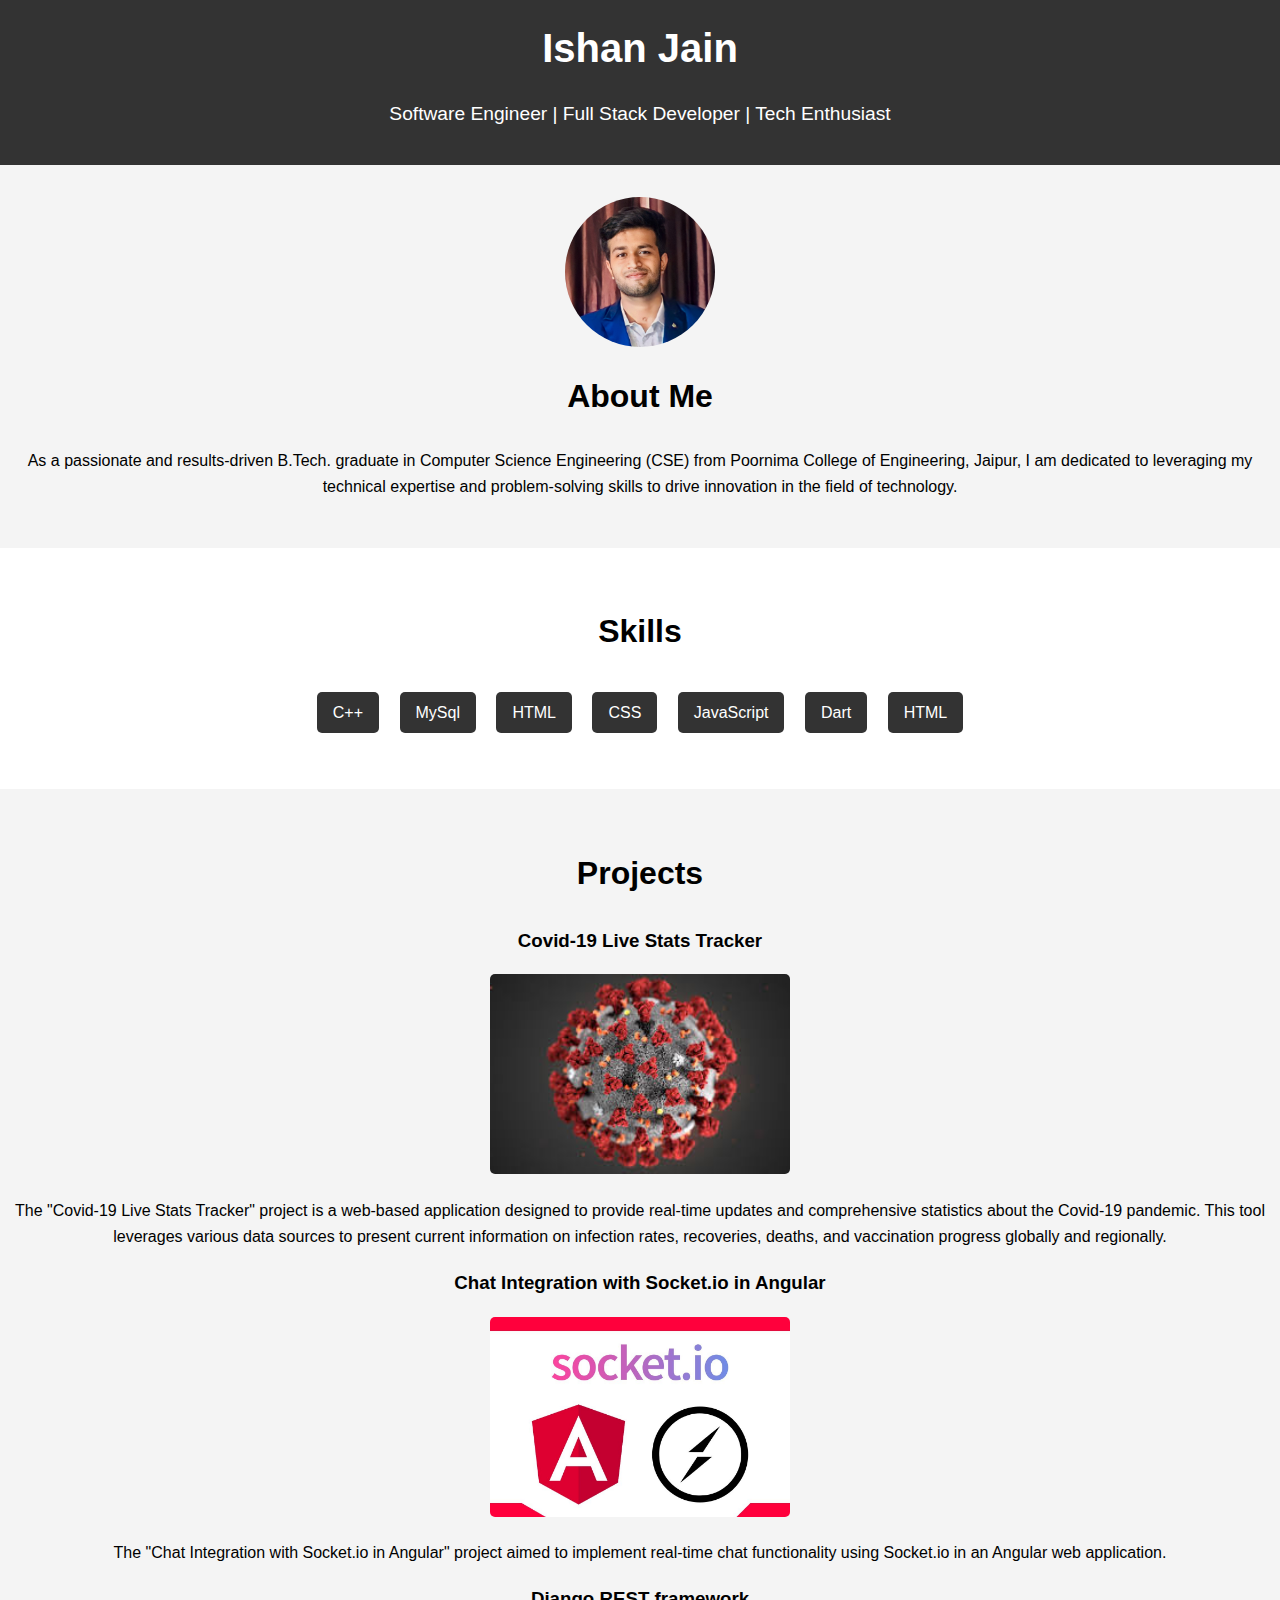
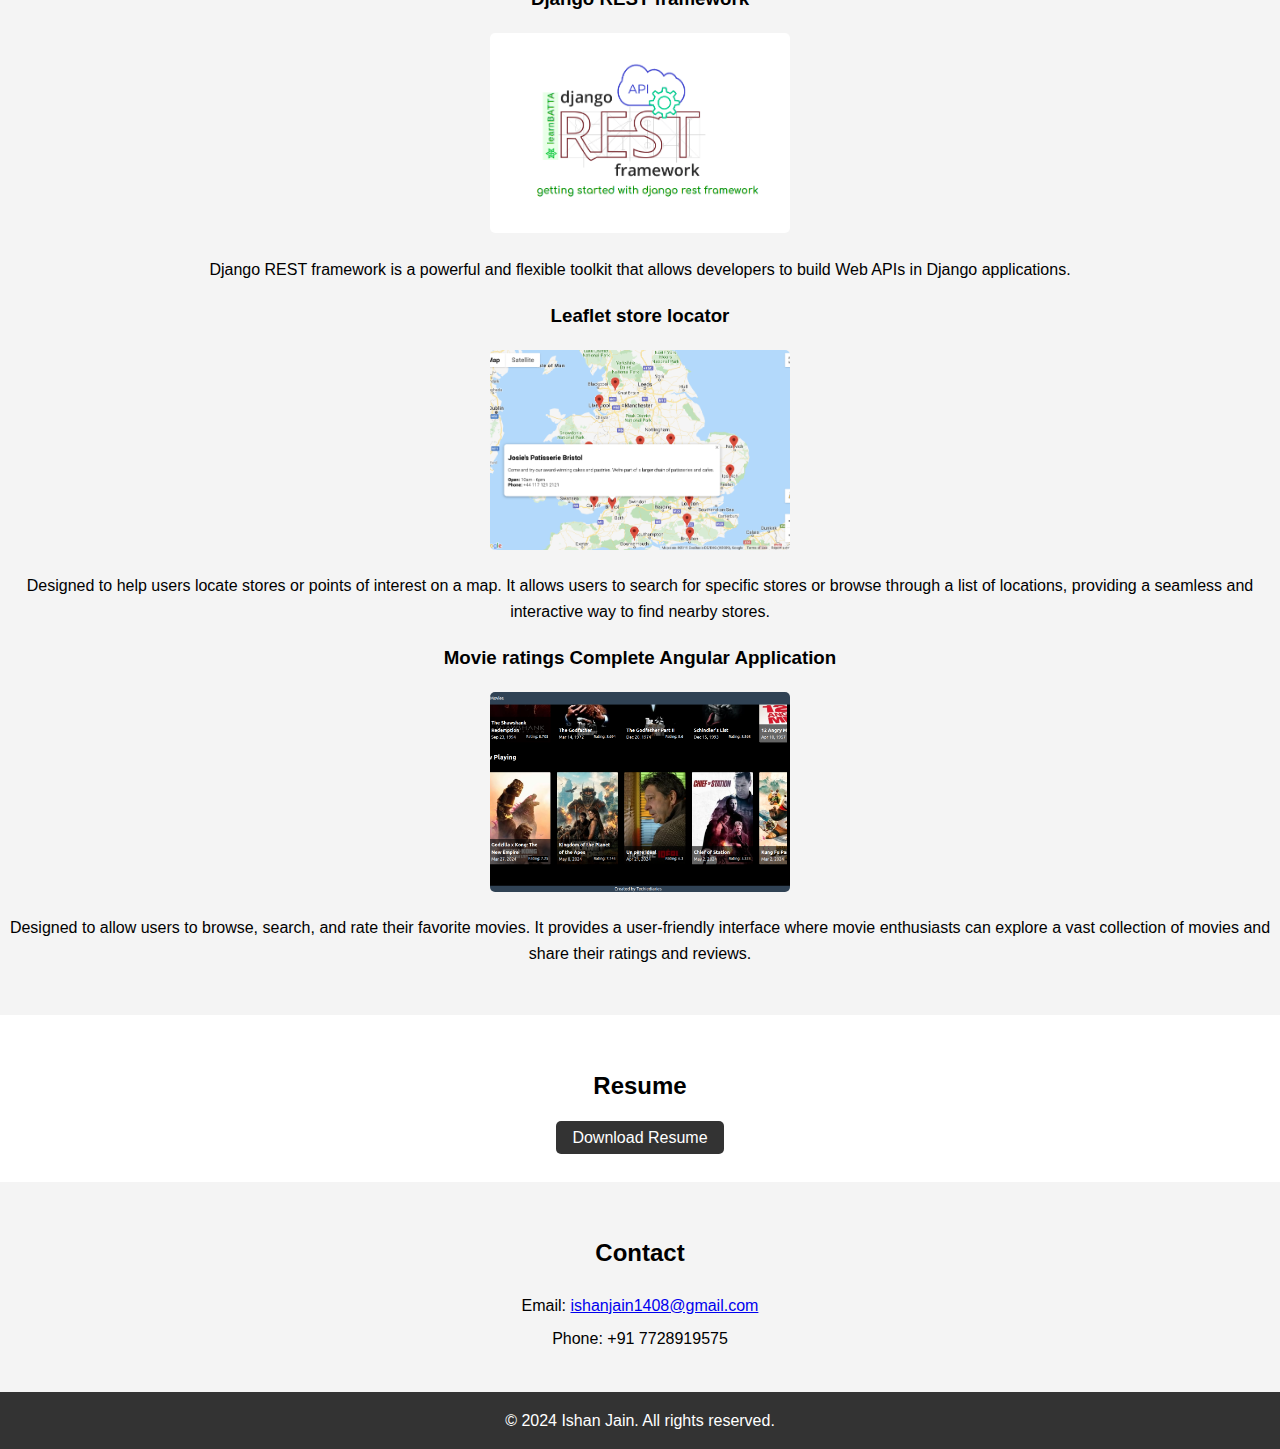
<file: PORTFOLIO/index.html>
<!DOCTYPE html>
<html lang="en">
<head>
    <meta charset="UTF-8">
    <meta name="viewport" content="width=device-width, initial-scale=1.0">
    <title>Ishan Jain - Portfolio</title>
    <link rel="stylesheet" href="styles.css">
</head>
<body>
    <header>
        <h1>Ishan Jain</h1>
        <p>Software Engineer | Full Stack Developer | Tech Enthusiast</p>
    </header>

    <section id="about">
        <img src="images/profile_pic.jpg" alt="Ishan Jain">
        <h2>About Me</h2>
        <p>As a passionate and results-driven B.Tech. graduate in Computer Science Engineering (CSE) from Poornima College of Engineering, Jaipur, I am dedicated to leveraging my technical expertise and problem-solving skills to drive innovation in the field of technology.</p>
    </section>

    <section id="skills">
        <h2>Skills</h2>
        <ul>
            <li>C++</li>
            <li>MySql</li>
            <li>HTML</li>
            <li>CSS</li>
            <li>JavaScript</li>
            <li>Dart</li>
            <li>HTML</li>
        
        </ul>
    </section>

    <section id="projects">
        <h2>Projects</h2>
        <div class="project">
            <h3>Covid-19 Live Stats Tracker</h3>
            <img src="images/Covid-19.jpeg" alt="Project 1">
            <p>The "Covid-19 Live Stats Tracker" project is a web-based application designed to provide real-time updates and comprehensive statistics about the Covid-19 pandemic. This tool leverages various data sources to present current information on infection rates, recoveries, deaths, and vaccination progress globally and regionally.</p>
        </div>

        <div class="project">
            <h3>Chat Integration with Socket.io in Angular</h3>
            <img src="images/Chat Integration with Socket.io in Angular.jpg" alt="Project 1">
            <p>The "Chat Integration with Socket.io in Angular" project aimed to implement real-time chat functionality using Socket.io in an Angular web application.</p>
        </div>

        <div class="project">
            <h3>Django REST framework</h3>
            <img src="images/Django REST framework.png" alt="Project 1">
            <p>Django REST framework is a powerful and flexible toolkit that allows developers to build Web APIs in Django applications.</p>
        </div>

        <div class="project">
            <h3>Leaflet store locator</h3>
            <img src="images/Leaflet store locator.png" alt="Project 1">
            <p>Designed to help users locate stores or points of interest on a map. It allows users to search for specific stores or browse through a list of locations, providing a seamless and interactive way to find nearby stores.</p>
        </div>

        <div class="project">
            <h3>Movie ratings Complete Angular Application</h3>
            <img src="images/Movie ratings Complete Angular Application.png" alt="Project 1">
            <p>Designed to allow users to browse, search, and rate their favorite movies. It provides a user-friendly interface where movie enthusiasts can explore a vast collection of movies and share their ratings and reviews.</p>
        </div>

        <!-- Add more projects as needed -->
    </section>

    <section id="resume">
        <h2>Resume</h2>
        <a href="documents/Ishan Jain's Resume.pdf" download>Download Resume</a>
    </section>

    <section id="contact">
        <h2>Contact</h2>
        <p>Email: <a href="mailto:ishanjain1408@gmail.com">ishanjain1408@gmail.com</a></p>
        <p>Phone: +91 7728919575</p>
    </section>

    <footer>
        <p>&copy; 2024 Ishan Jain. All rights reserved.</p>
    </footer>
</body>
</html>
</file>
<file: PORTFOLIO/styles.css>
/* General Styles */
body {
    font-family: Arial, sans-serif;
    line-height: 1.6;
    margin: 0;
    padding: 0;
}

.container {
    width: 80%;
    margin: 0 auto;
    overflow: hidden;
}

/* Header */
header {
    background: #333;
    color: #fff;
    padding: 1em 0;
    text-align: center;
}

header h1 {
    margin: 0;
    font-size: 2.5em;
}

header p {
    font-size: 1.2em;
}

/* About Section */
#about {
    padding: 2em 0;
    background: #f4f4f4;
    text-align: center;
}

#about img {
    width: 150px;
    border-radius: 50%;
}

#about h2 {
    font-size: 2em;
    margin-top: 0.5em;
}

/* Skills Section */
#skills {
    padding: 2em 0;
    text-align: center;
}

#skills h2 {
    font-size: 2em;
}

#skills ul {
    list-style: none;
    padding: 0;
}

#skills ul li {
    background: #333;
    color: #fff;
    display: inline-block;
    padding: 0.5em 1em;
    margin: 0.5em;
    border-radius: 5px;
}

/* Projects Section */
#projects {
    padding: 2em 0;
    background: #f4f4f4;
}

#projects h2 {
    font-size: 2em;
    text-align: center;
}

.project {
    margin: 1em 0;
    text-align: center;
}

.project img {
    width: 300px; /* Set the desired width */
    height: 200px; /* Set the desired height */
    object-fit: cover; /* Ensure the image fits the container */
    border-radius: 5px;
}

/* Resume Section */
#resume {
    padding: 2em 0;
    text-align: center;
}

#resume a {
    background: #333;
    color: #fff;
    padding: 0.5em 1em;
    text-decoration: none;
    border-radius: 5px;
}

#resume a:hover {
    background: #555;
}

/* Contact Section */
#contact {
    padding: 2em 0;
    background: #f4f4f4;
    text-align: center;
}

#contact p {
    margin: 0.5em 0;
}

/* Footer */
footer {
    background: #333;
    color: #fff;
    text-align: center;
    padding: 1em 0;
}

footer p {
    margin: 0;
}
</file>
